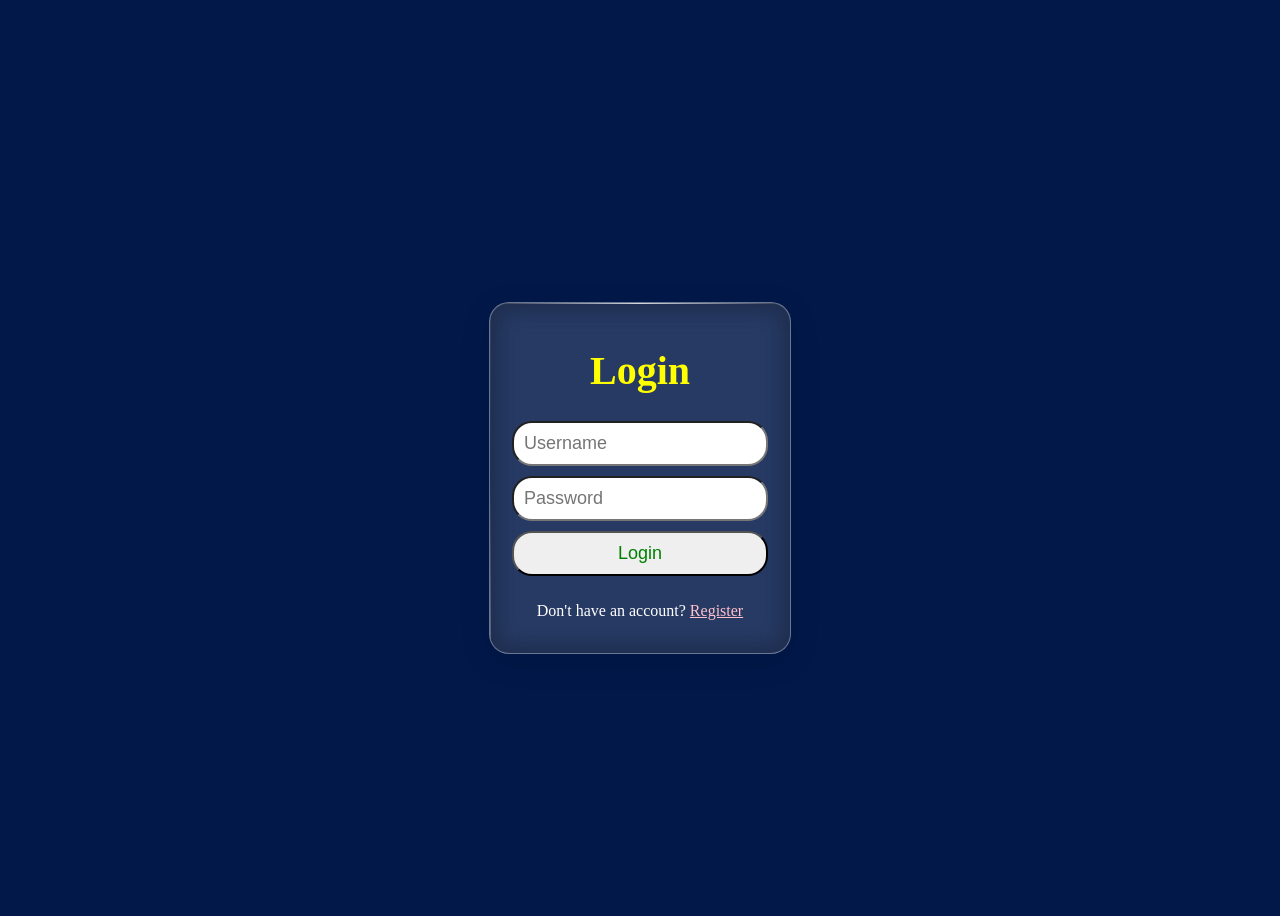
<file: templates/login.html>
<!DOCTYPE html>
 <html lang="en">
 <head>
 <meta charset="UTF-8">
<link rel="icon" type="image/png" href="{{ url_for('static', filename='THE_APP2.png') }}">
 <title>Login</title>

 <style>
  body {
 background-color: #011849;
 color:rgb(20, 34, 65);
 font-family: Cambria, Cochin, Georgia, Times, 'Times New Roman', serif;
 text-align: center;
 
 }
 .container{
 display: flex;
 flex-direction: column;
 align-items: center;
 height: 100vh;
 justify-content: center;
 background-color: #011849;

 } 
 
 .form {
 display: flex;
                flex-direction: column;
                align-items: center;
                text-align: center;
                color: white;
                justify-content: center;
                background: rgba(255, 255, 255, 0.15);
                backdrop-filter: blur(17px);
                -webkit-backdrop-filter: blur(18px);
                color: black;
                padding: 25px;
                border-radius: 20px;
                border: 1px solid rgba(255,255,255,0.31);
                box-shadow: 
                0 8px 32px rgba(0,0,0,0.1),
                inset 0 1px 0 rgba(0,0,0,0.2),
                inset 0 1px 0 rgba(255,255,255,0.1),
                inset 0 0 18px 9px rgba(0, 0, 0, 0.2);
                position: relative;
                overflow: hidden;
                width: 250px;
                height: 300px;
                margin-top: 40px;
            }

			.form::before {
                content: '';
                position: absolute;
                top: 0;
                left: 0;
                height: 1px;
                width: 100%;
                background: linear-gradient(90deg, transparent, rgba(255,255,255, 0.8), transparent); 
               }

            .form::after {
                content: '';
                position: absolute;
                top: 0;
                left: 0;
                width: 1px;
                height: 100%;
                background: linear-gradient(180deg,
    rgba(255, 255, 255, 0.10),
    transparent,
    rgba(255, 255, 255, 0.3)
  );
            }
 
 form {
 display: flex;
 flex-direction: column;
 gap: 10px;
 }
 
 input, button {
 padding: 10px;
 border-radius: 20px;
 color: green;
 font-size: 18px;
 }
 
 span {
 	color: white;
 }
 
 h1 {
 	color: Yellow;
	font-size: 40px;
    font-style: Georgia;
}
 
 a {
 	color: pink;
 }
 

 </style>
 </head>
 <body>
 <div class="container">
 <div class="form">
 <h1>Login</h1>
 <form action="/login" method="post">
 <input type="text" name="username" placeholder="Username">
 <input type="password" name="password" placeholder="Password">
 <button type="submit">Login</button>
 <p><span>Don't have an account?</span> <a href='/register'>Register</a></p>
 
 </form>
 </div>
 </div>
 </body>

 </html>
</file>
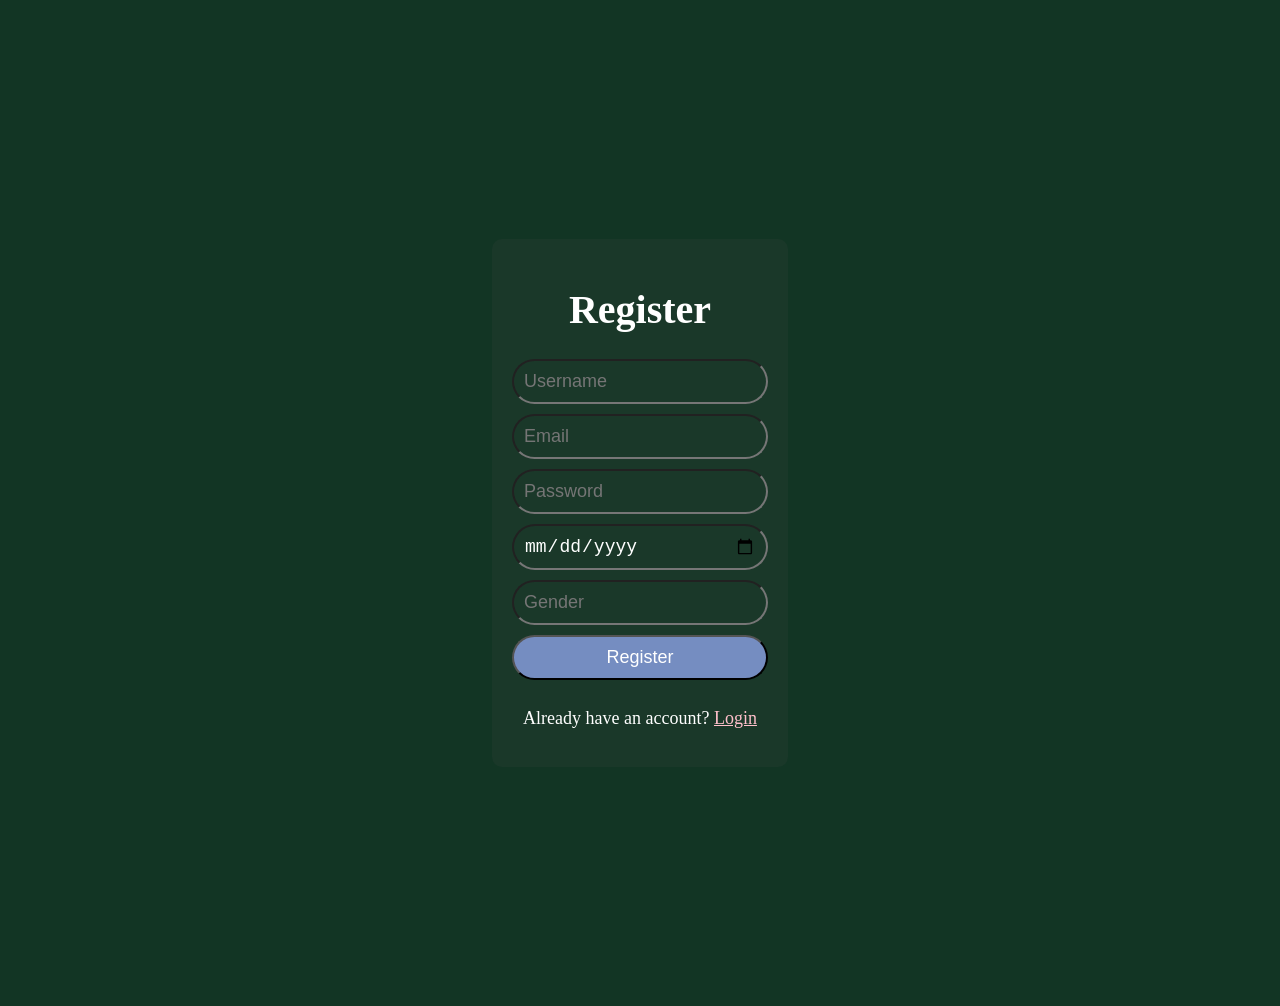
<file: templates/register.html>
<!DOCTYPE html>
<html lang="en">
    <head>
        <meta charset="UTF-8">
        <title>Register Form</title>
             <link rel="icon" type="image/png" href="{{ url_for('static', filename='THE_APP2.png') }}">

        <style>
            body {
            background-color: #123524 ;
            color:rgb(20, 34, 65);
            font-family: Cambria, Cochin, Georgia, Times, 'Times New Roman', serif;
            text-align: center;
            }

            .container {
            display: flex;
            flex-direction: column;
            align-items: center;
            height: 110vh;
            justify-content: center;
            }

            .form {
            display: flex;
            flex-direction: column;
            align-items: center;
            background: white;
            color: white;
            padding: 20px;
            border-radius: 10px;
            background-color: #1a3829;
            }

            form  {
            display: flex;
            flex-direction: column;
            gap: 10px;
            color: white;
            
            }

            input, button {
            padding: 10px;
            border-radius: 30px;
            color: white;
            font-size: 18px;
            }
            
            h1 {
                color: white;
                font-size: 40px;
            }

            p {
                color: white;
                font-size: 18px;
            }

            a {
                color: pink;
                font-size: 18px;
            }
        </style>
    </head>
        <body>
            <div class = 'container'>
                <div class = 'form'>
                    <h1>Register</h1>
                    <form action="/register" method="post">
                        <input type="text" style="background:transparent" name="username" placeholder="Username">
                        <input type="email" style="background:transparent" name="email" placeholder="Email">
                        <input type="password" style="background:transparent" name="password" placeholder="Password">
                        <input type="date" style="background:transparent" name="date_of_birth" placeholder="Date Of Birth">
                        <input type="text" style="background:transparent" style="background-color:rgb(255, 255, 255)" name="gender" placeholder="Gender">
                        <button type="submit" style="background:#758dc1">Register</button>

                        <p>Already have an account? <a href='/login'>Login</a></p>
                    </form>
            </div>
        </body>
</html>
</file>
